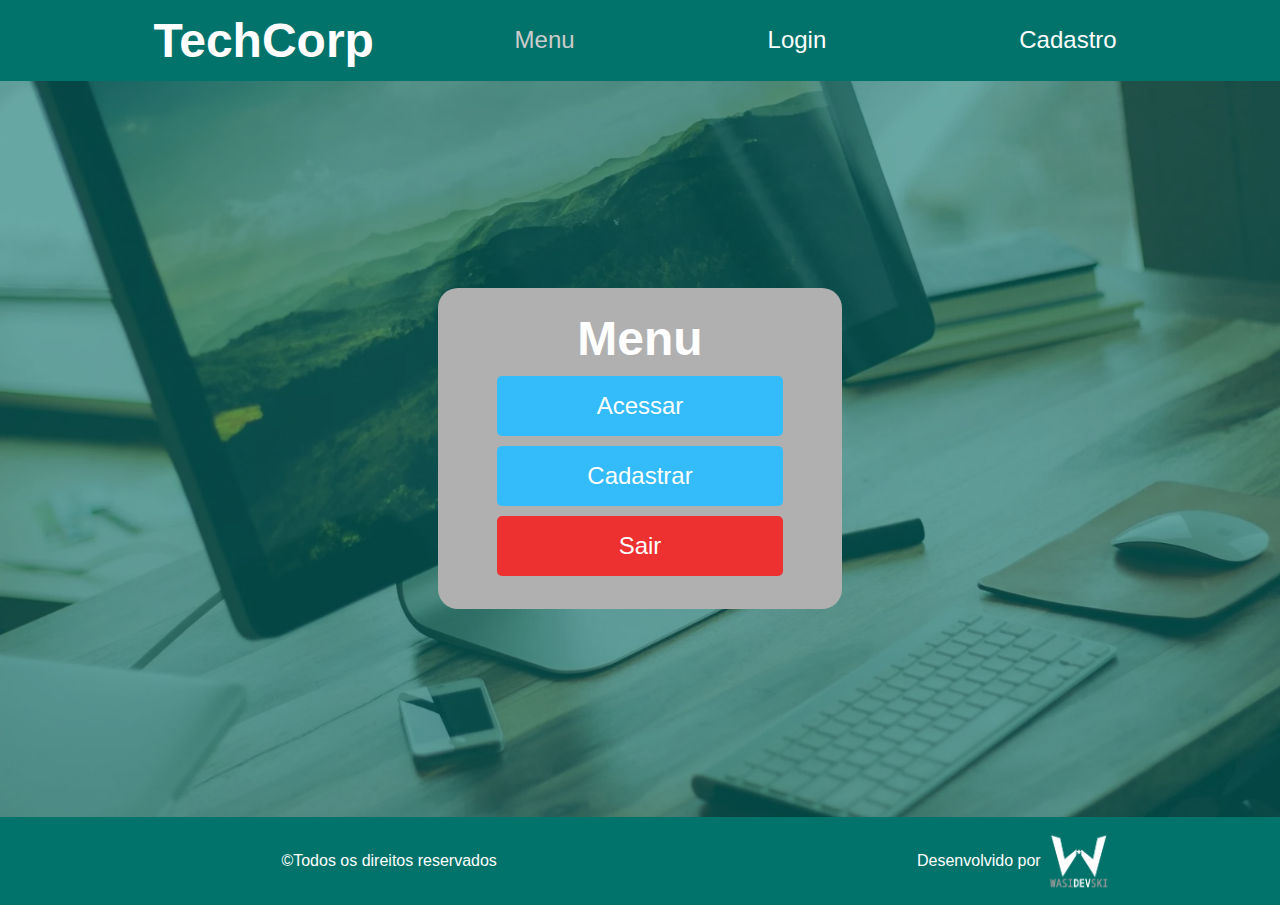
<file: index.html>
<!DOCTYPE html>
<html lang="pt-br">
<head>
    <meta charset="UTF-8">
    <meta name="viewport" content="width=device-width, initial-scale=1.0">
    <link rel="stylesheet" href="estilo/estilo.css"/>
    <title>TechCorp</title>
</head>
<body>
    <header class="cantos ciano">
        <h1 class="cl w40">TechCorp</h1>
        <nav class="w60">
            <ul>
                <a class="link_estilo" href="index.html"><li style="color:#ccc">Menu</li></a>
                <a class="link_estilo" href="login.html"><li>Login</li></a>
                <a class="link_estilo" href="cadastro.html"><li>Cadastro</li></a>
            </ul>
        </nav>
    </header>
    <main class="box w100 p5 bg">
        <div class="box cinza w35 p2 radius">
            <form class="w80">
                <h1>Menu</h1>
                <a href="login.html"><div class="btn azul link_estilo w100">Acessar</div></a>
                <a href="cadastro.html"><div class="btn azul link_estilo w100">Cadastrar</div></a>
                <a href="logoff.html"><div class="btn vermelho link_estilo w100">Sair</div></a>
            </form>
        </div>
    </main>
    <footer class="cantos ciano">
        <div class="box w60">
            <p>&copy;Todos os direitos reservados</p>
        </div>
        <div class="box w40">
            <p>Desenvolvido por</p>
            <img src="imagens/logo.png" alt="logo da Wasidewski"/>
        </div>
    </footer>
</body>
</html>
</file>
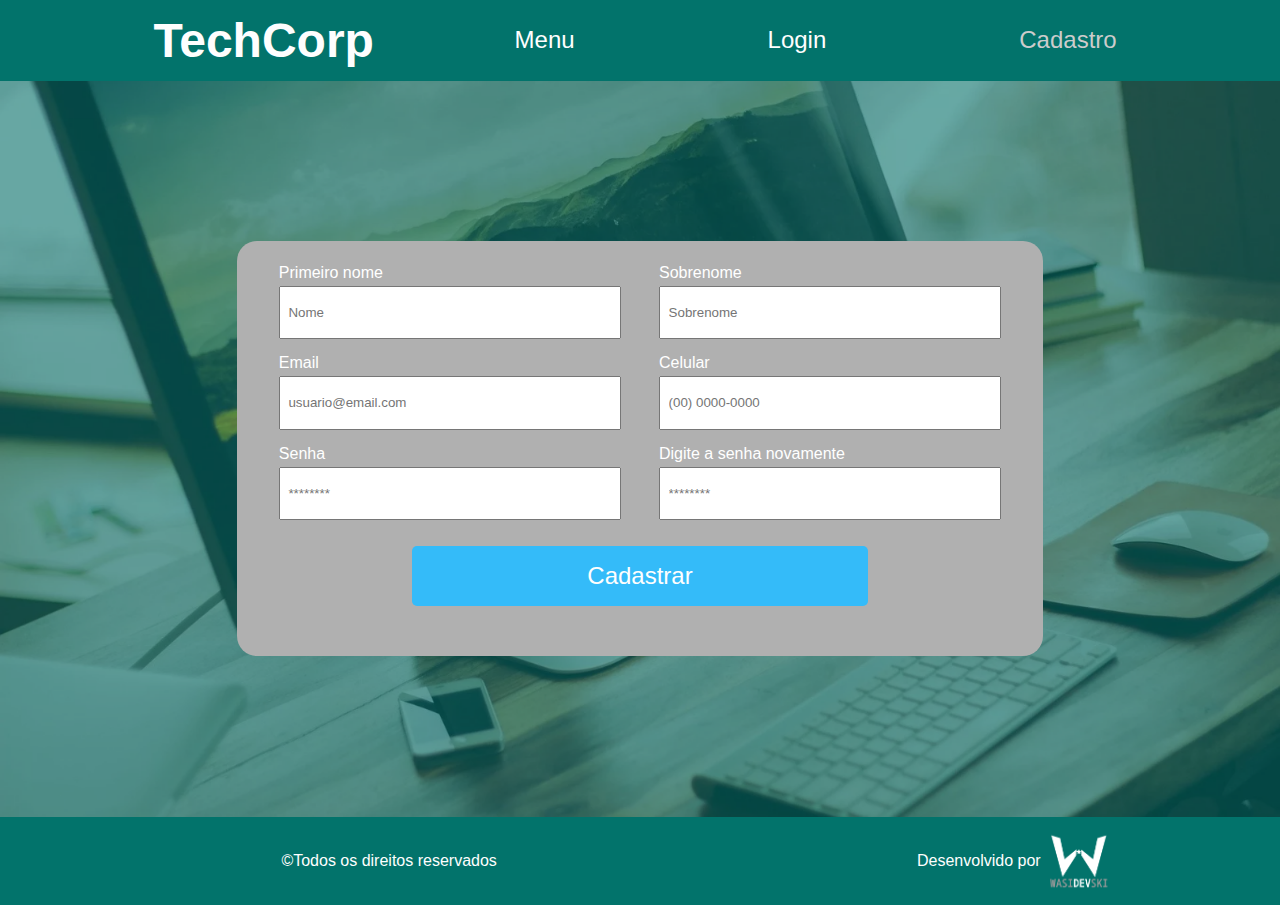
<file: cadastro.html>
<!DOCTYPE html>
<html lang="pt-br">
<head>
    <meta charset="UTF-8">
    <meta name="viewport" content="width=device-width, initial-scale=1.0">
    <link rel="stylesheet" href="estilo/estilo.css"/>
    <title>TechCorp - Cadastro</title>
</head>
<body>
    <header class="cantos ciano">
        <a class="seta ml2 mt2" href="index.html"><img src="imagens/seta.png" alt="voltar"/></a>
        <h1 class="cl w40">TechCorp</h1>
        <nav class="w60">
            <ul>
                <a class="link_estilo" href="index.html"><li>Menu</li></a>
                <a class="link_estilo" href="login.html"><li>Login</li></a>
                <a class="link_estilo" href="cadastro.html"><li style="color:#ccc">Cadastro</li></a>
            </ul>
        </nav>
    </header>
    <main class="box w100 p5">
    <div class="box cinza w70 p2 radius">
        <form class=" box w100">
            <div class="box w100">
                <div class="cl w50 mb2">
                    <label class="w90">Primeiro nome</label>
                    <input type="text" name="user" placeholder="Nome" required/>
                </div>
                <div class="cl w50 mb2">
                    <label class="w90">Sobrenome</label>
                    <input type="text" name="user" placeholder="Sobrenome" required/>
                </div>
            </div>
            <div class="box w100">
                <div class="cl w50 mb2">
                    <label class="w90">Email</label>
                    <input type="email" name="email" placeholder="usuario@email.com" required/>
                </div>
                <div class="cl w50 mb2">
                    <label class="w90">Celular</label>
                    <input type="text" name="numero" placeholder="(00) 0000-0000" required/>
                </div>
            </div>
            <div class="box w100">
                <div class="cl w50">
                    <label class="w90">Senha</label>
                    <input type="password" name="senha" minlength="8" placeholder="********" required/>
                </div>
                <div class="cl w50">
                    <label class="w90">Digite a senha novamente</label>
                    <input type="password" name="senha" minlength="8" placeholder="********" required/>
                </div>
            </div>
        <input type="submit" value="Cadastrar" class="btn azul w60">
        </form>
    </div>
    </main>
    <footer class="cantos ciano">
        <div class="box w60">
            <p>&copy;Todos os direitos reservados</p>
        </div>
        <div class="box w40">
            <p>Desenvolvido por</p>
            <img src="imagens/logo.png" alt="logo da Wasidewski"/>
        </div>
    </footer>
</body>
</html>
</file>
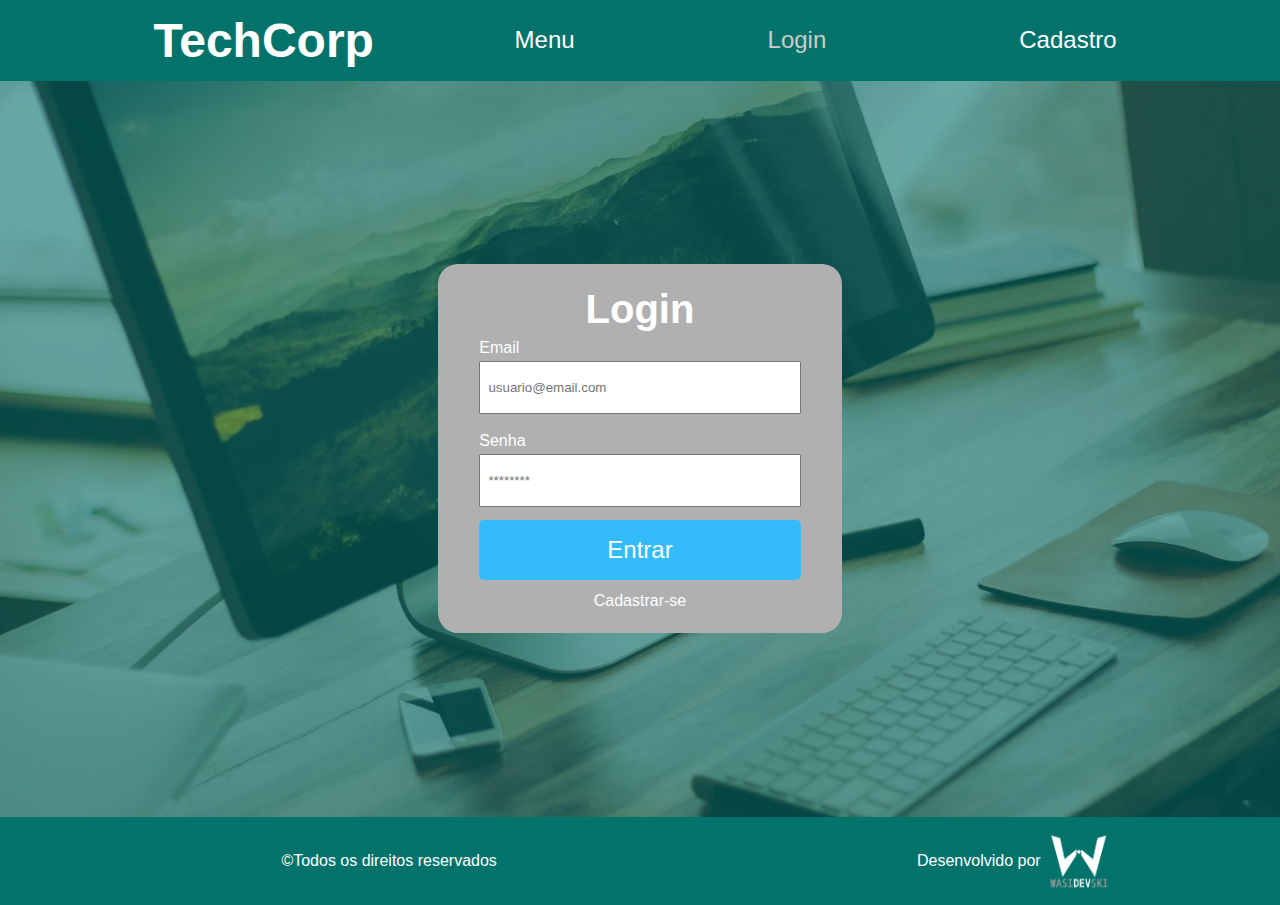
<file: login.html>
<!DOCTYPE html>
<html lang="pt-br">
<head>
    <meta charset="UTF-8">
    <meta name="viewport" content="width=device-width, initial-scale=1.0">
    <link rel="stylesheet" href="estilo/estilo.css"/>
    <title>TechCorp - Login</title>
</head>
<body>
    <header class="cantos ciano">
        <a class="seta ml2 mt2" href="index.html"><img src="imagens/seta.png" alt="voltar"/></a>
        <h1 class="cl w40">TechCorp</h1>
        <nav class="w60">
            <ul>
                <a class="link_estilo" href="index.html"><li>Menu</li></a>
                <a class="link_estilo" href="login.html"><li style="color:#ccc">Login</li></a>
                <a class="link_estilo" href="cadastro.html"><li>Cadastro</li></a>
            </ul>
        </nav>
    </header>
    <main class="box w100 p5">
    <div class="box cinza w35 p2 radius">
        <form class=" box w100">
            <div class="cl w100">
                <h2 class="w90">Login</h2>
                <label class="w90">Email</label>
                <input type="email" name="email" placeholder="usuario@email.com" required/>
                <br/>
                <label class="w90">Senha</label>
                <input type="password" minlength="8" name="senha" placeholder="********" required/>
            </div>
        <input type="submit" value="Entrar" class="btn azul w90">
        </form>
        <a class="link_estilo" href="cadastro.html"><p>Cadastrar-se</p></a>
    </div>
    </main>
    <footer class="cantos ciano">
        <div class="box w60">
            <p>&copy;Todos os direitos reservados</p>
        </div>
        <div class="box w40">
            <p>Desenvolvido por</p>
            <img src="imagens/logo.png" alt="logo da Wasidewski"/>
        </div>
    </footer>
</body>
</html>
</file>
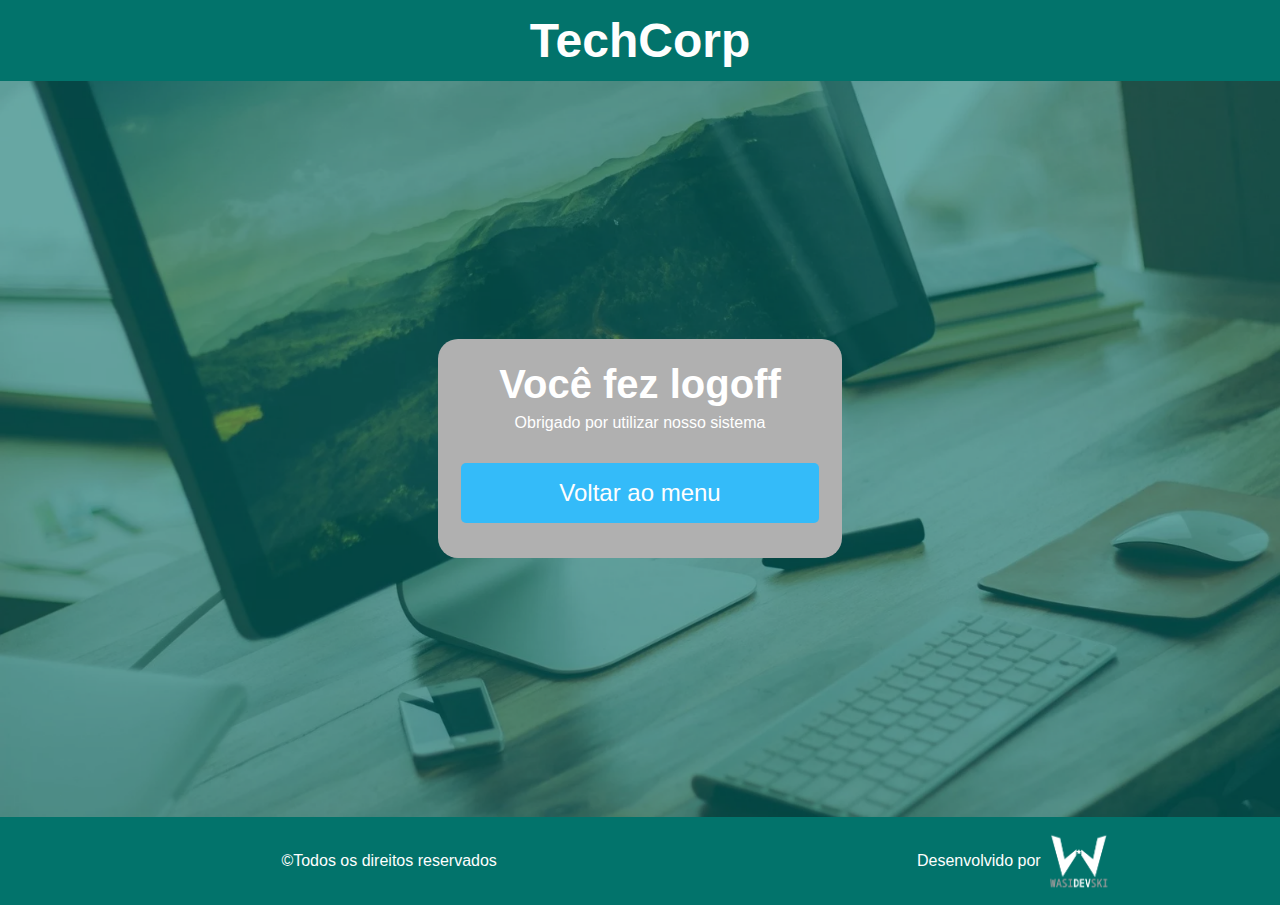
<file: logoff.html>
<!DOCTYPE html>
<html lang="pt-br">
<head>
    <meta charset="UTF-8">
    <meta name="viewport" content="width=device-width, initial-scale=1.0">
    <link rel="stylesheet" href="estilo/estilo.css"/>
    <title>TechCorp - Login</title>
</head>
<body>
    <header class="cantos ciano">
        <h1 class="cl w40">TechCorp</h1>
    </header>
    <main class="box w100 p5">
    <div class="box cinza w35 p2 radius">
        <form class=" box w100">
            <div class="cl w100">
                <h2>Você fez logoff</h2>
                <p>Obrigado por utilizar nosso sistema</p>
                <a class="w100 mt5" href="index.html"><div class="btn azul link_estilo w100">Voltar ao menu</div></a>
            </div>
        </form>
    </div>
    </main>
    <footer class="cantos ciano">
        <div class="box w60">
            <p>&copy;Todos os direitos reservados</p>
        </div><!--cl-66-->
        <div class="box w40">
            <p>Desenvolvido por</p>
            <img src="imagens/logo.png" alt="logo da Wasidewski"/>
        </div>
    </footer>
</body>
</html>
</file>
<file: estilo/estilo.css>
*{
    margin: 0;
    padding: 0;
    box-sizing: border-box;
    text-decoration:none;
    transition: all .3s ease-in-out 0s;
    /* border: 1px solid black;   */
}
html,body{
    height: 100%;
    font-family: 'Segoe UI', Tahoma, Geneva, Verdana, sans-serif;
    font-size: 16px;
    scroll-behavior: smooth;
}
h1{
    font-size: 3em;
    text-align: center;
}
h2{
    font-size: 2.5em;
    margin-bottom: 2%;
    text-align: center;
}
.cl{
    display: flex;
    flex-flow: column wrap;
    justify-content: center;
    align-items: center;
    text-align: left;
}
.vermelho{
    background-color: #ed3030;
    color: #fefefe;
}
.vermelho:hover, .vermelho:focus{
    background-color: #fefefe;
    color:#ed3030;
    box-shadow: 
        0.02em 0.02em 24px rgba(237, 68, 68, 0.64),
        0.02em 0.02em 24px rgba(237, 68, 68, 0.64),
        0.02em 0.02em 24px rgba(237, 68, 68, 0.64),
        0.02em 0.02em 24px rgba(237, 68, 68, 0.64);
}
.azul{
    background-color: #34bbf9;
    color: #fefefe;
}
.azul:hover, .azul:focus{
    background-color: #fefefe;
    color:#34bbf9;
    box-shadow: 
        0.02em 0.02em 24px rgba(79,209,197,.64),
        0.02em 0.02em 24px rgba(79,209,197,.64),
        0.02em 0.02em 24px rgba(79,209,197,.64),
        0.02em 0.02em 24px rgba(79,209,197,.64);
}
.ciano{
    background-color: #02736b;
    color: #fefefe;
}
.cinza{
    background-color: #b0b0b0;
    color: #fff;
}
.link_estilo{
    text-decoration: none;
    color: #fefefe;
}
.w10{
    width:10%;
}
.w25{
    width:25%;
}
.w30{
    width:30%;
}
.w35{
    width: 35%;
}
.w40{
    width: 40%;
}
.w50{
    width: 50%;
}
.w60{
    width: 60%;
}
.w70{
    width:70%;
}
.w80{
    width: 80%;
}
.w90{
    width: 90%;
}
.w100{
    width:100%;
}
.p05{
    padding: 0.5%;
}
.p2{
    padding: 2%;
}
.p5{
    padding: 5%;
}
.mt2{
    margin-top:2%;
}
.mt5{
    margin-top: 5%;
}
.mb2{
    margin-bottom: 2%;
}
.mb5{
    margin-bottom: 5%;
}
.ml2{
    margin-left: 2%;
}
.cantos{
    width: 100%;
    padding: 1%;
    display: flex;
    justify-content: space-around;
    align-items: center;
    color: #fefefe;
}
.seta{
    display:none;
    width: 50px;
}
.seta img{
    width: 100%;
}
.box{
    height: auto;
    display: flex;
    flex-flow: row wrap;
    justify-content: center;
    align-items: center;
}
.box > a > p:hover{
    color:#02736b;
}
.radius{
    border-radius: 20px;
}
.btn{
    margin: 3.5% 0;
    border: 0;
    border-radius:5px;
    height: 2.5em;
    display: flex;
    align-items: center;
    justify-content: center;
    font-size: 1.5em;
    cursor: pointer;
}
.btn:hover, .btn:focus {
    transform: translateY(-5%);
  }
  
  .btn:hover::before, .btn:focus::before {
    opacity: 1;
  }
nav ul{
    width: 80%;
    display: flex;
    flex-flow: row wrap;
    justify-content: space-between;
    list-style: none;
}
nav ul li{
    font-size: 1.5em;
    position: relative;
    width: 33%;
}
nav ul li a{
    color: #fff;
}
nav ul li:hover{
    color:#34bbf9;
}
form input{
    width: 90%;
    height: 4em;
    padding: 2%;
    margin-top: 1%;
}
main{
    background-image: url('../imagens/bg.png');
    background-size: cover;
    background-position: center;
    min-height: 46em;
}
footer img{
    width:75px;
}
@media (max-width: 1024px){
    .box{
        width: 100%;
    }
    main{
        min-height: 80em;
    }
    .cl{
        width: 90%;
    }
    form .box:nth-of-type(3) .cl:first-child{
        margin-bottom: 2%;
    }
} 
@media (max-width: 767px){
    main{
        min-height: 51em;
    }
    nav{
        display: none;
    }
    .seta{
        display: inline-block;
    }
    footer{
        font-size: 0.75em;
        text-align: center;
    }
    footer img{
        width: 30px;
    }
}
</file>
